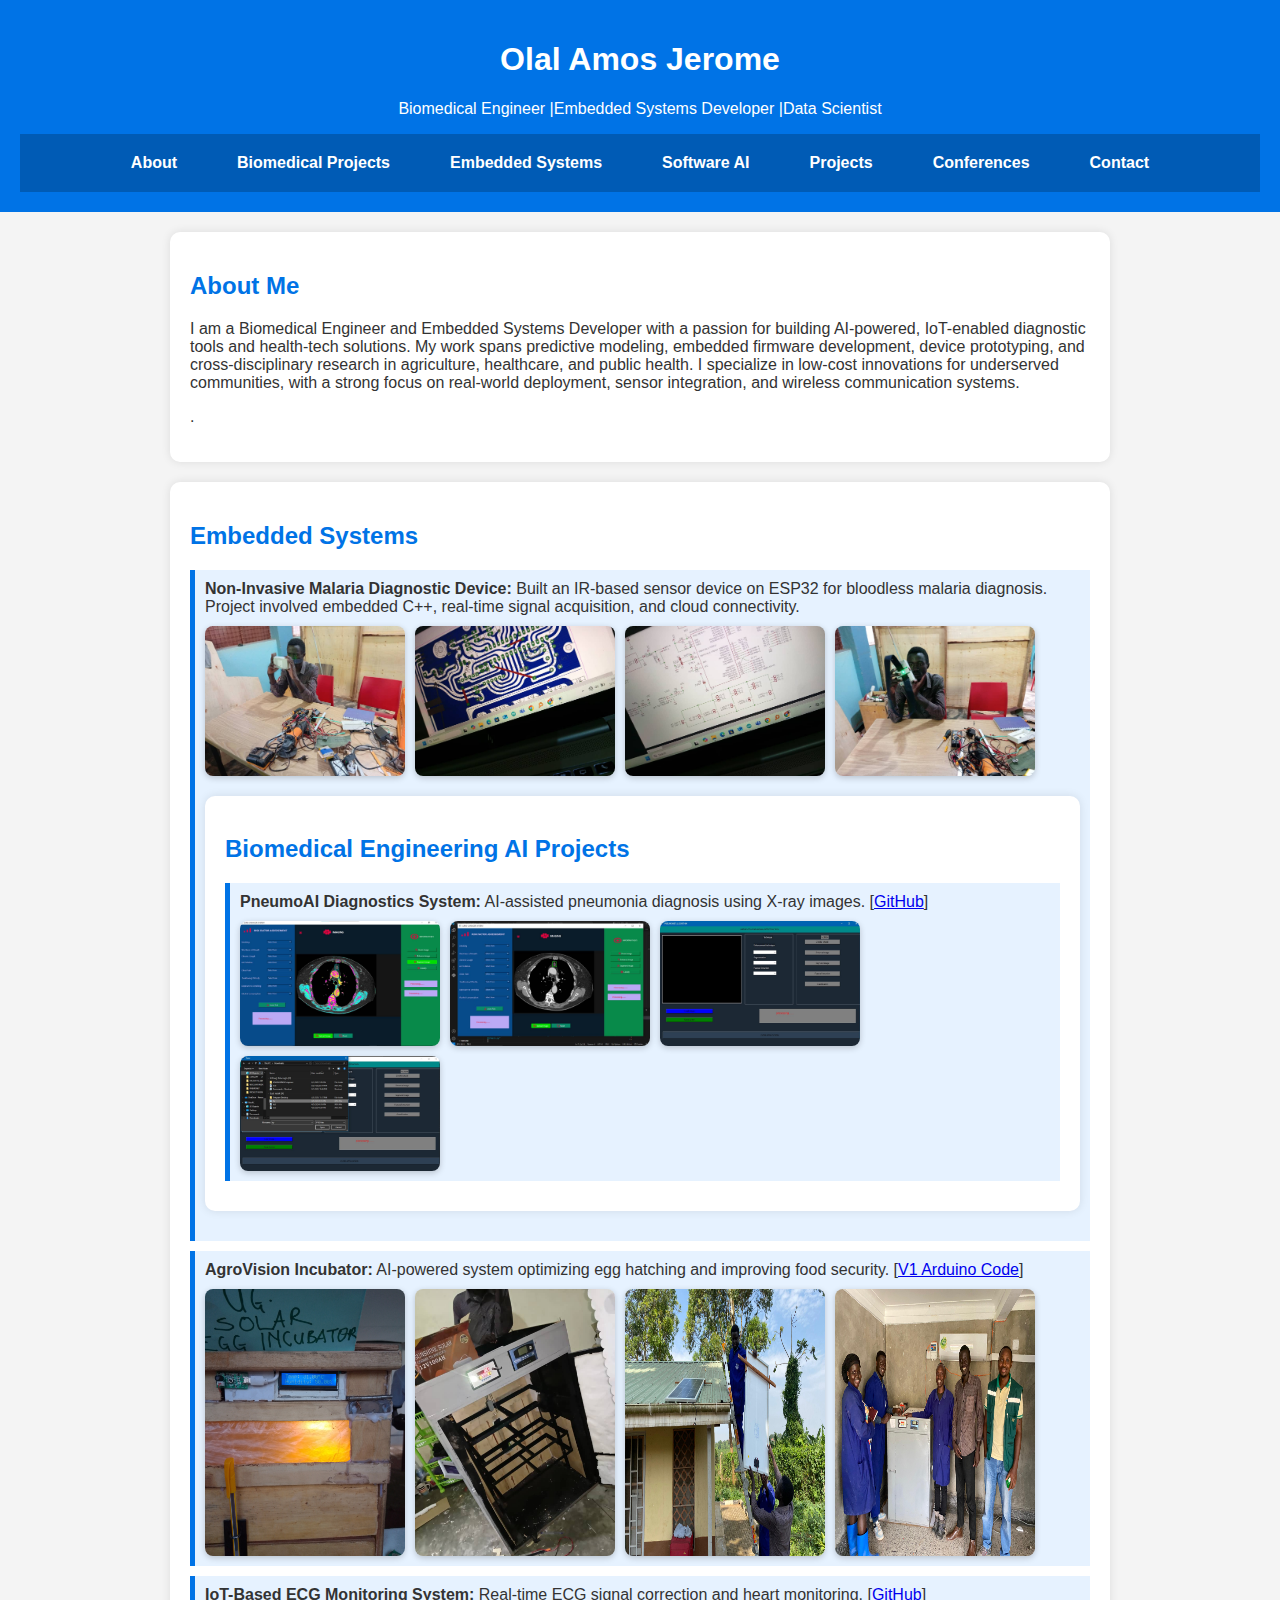
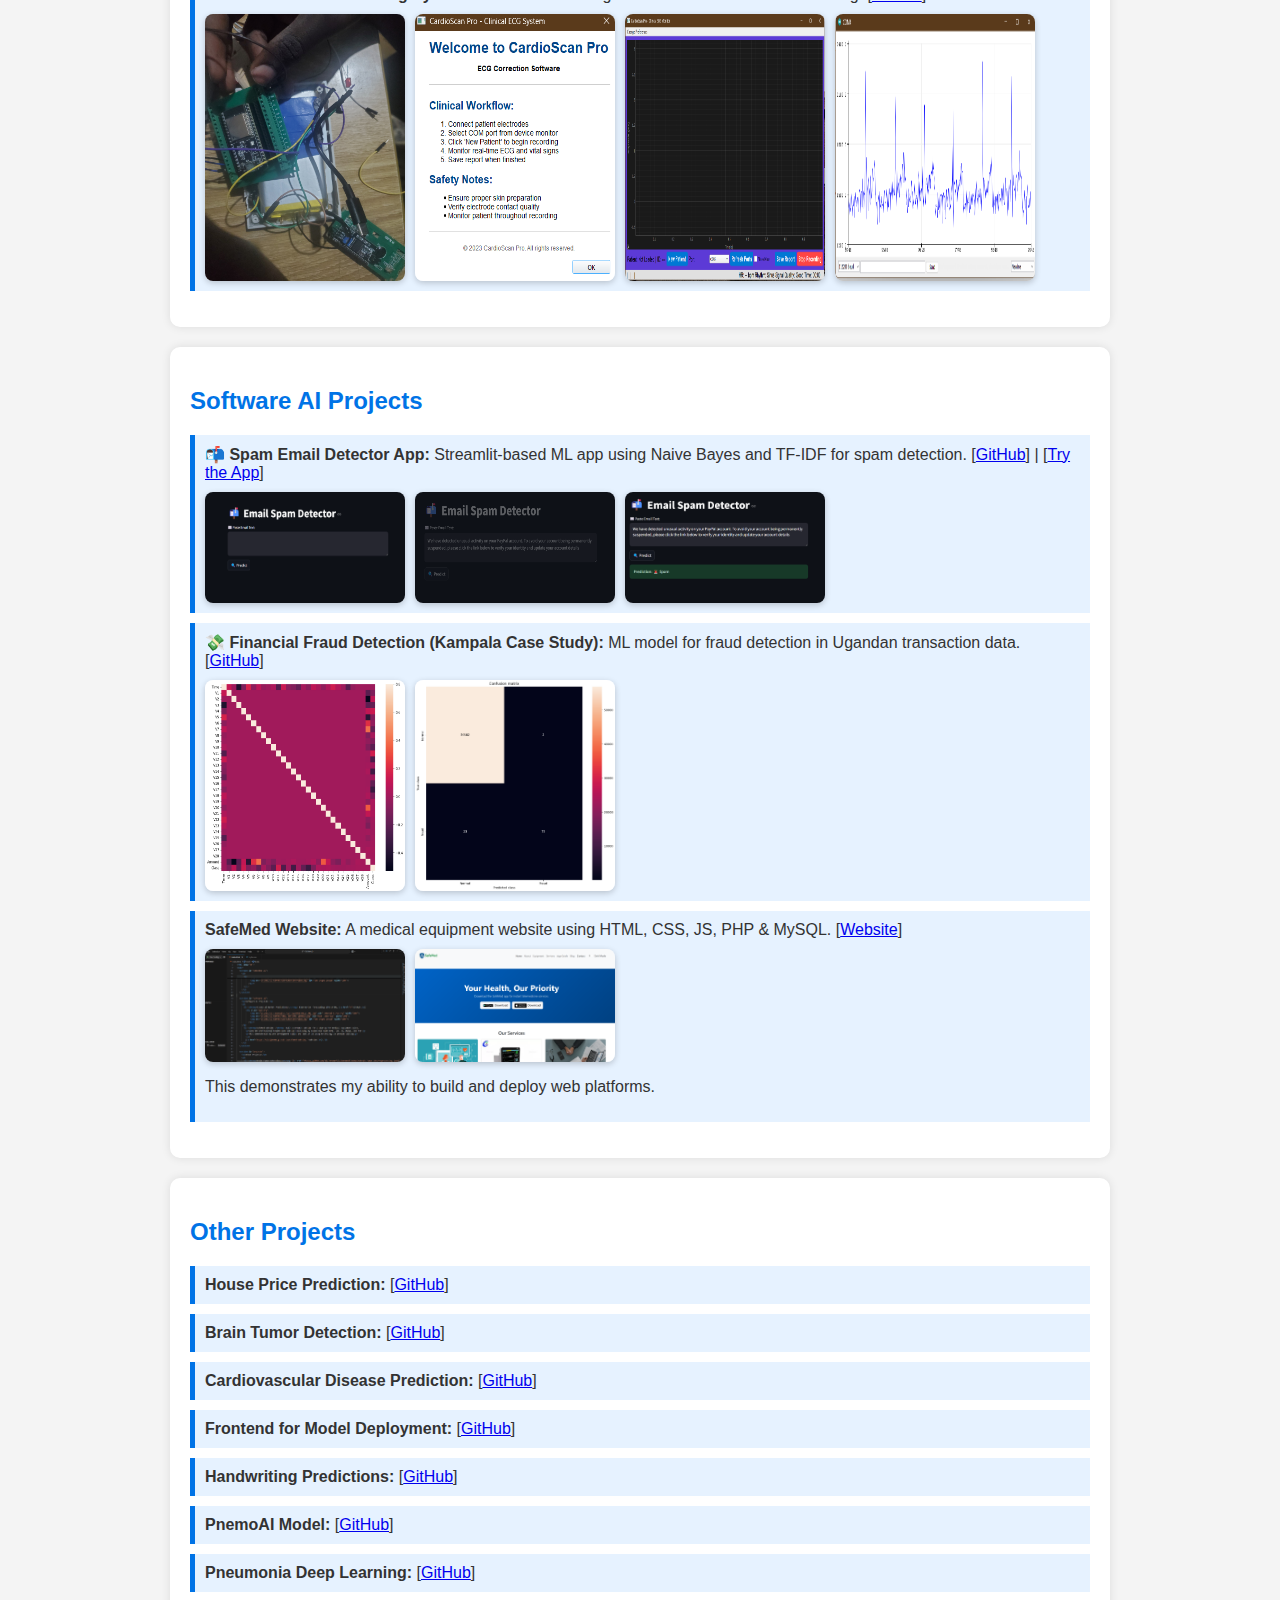
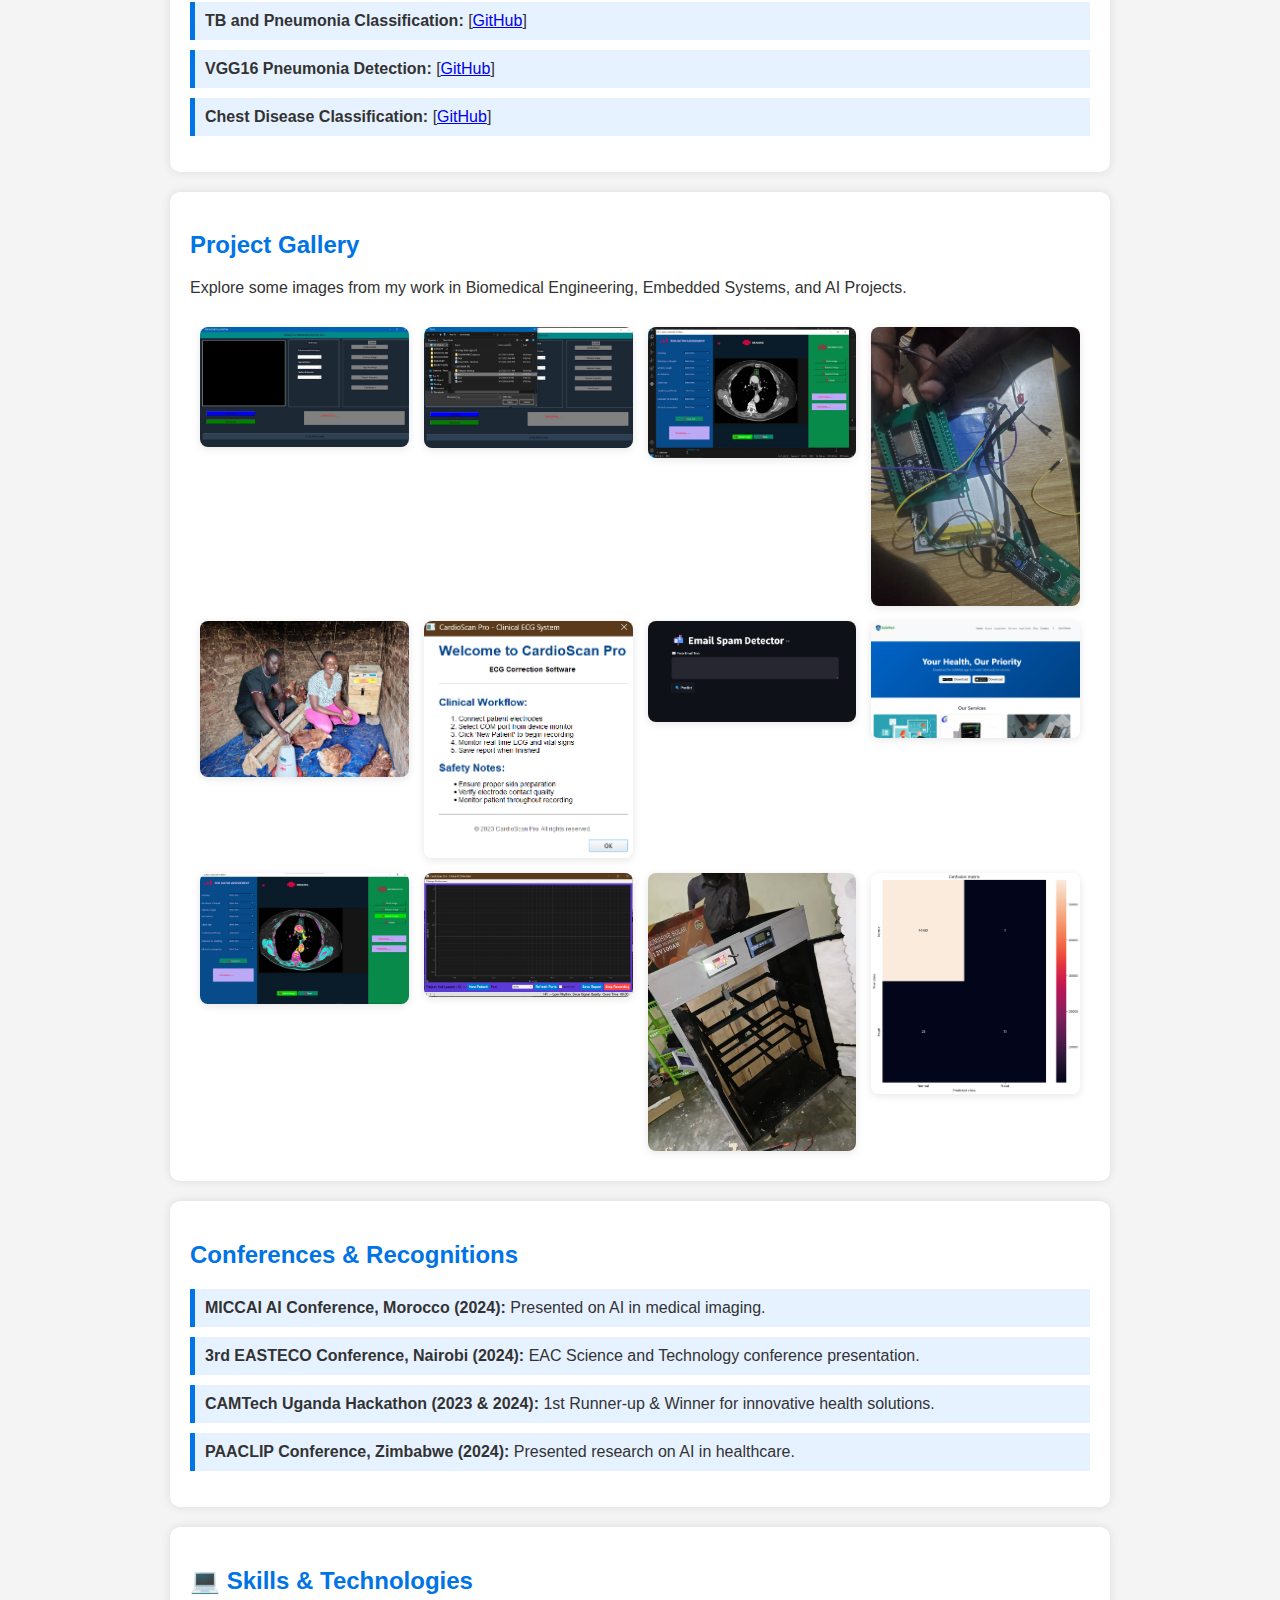
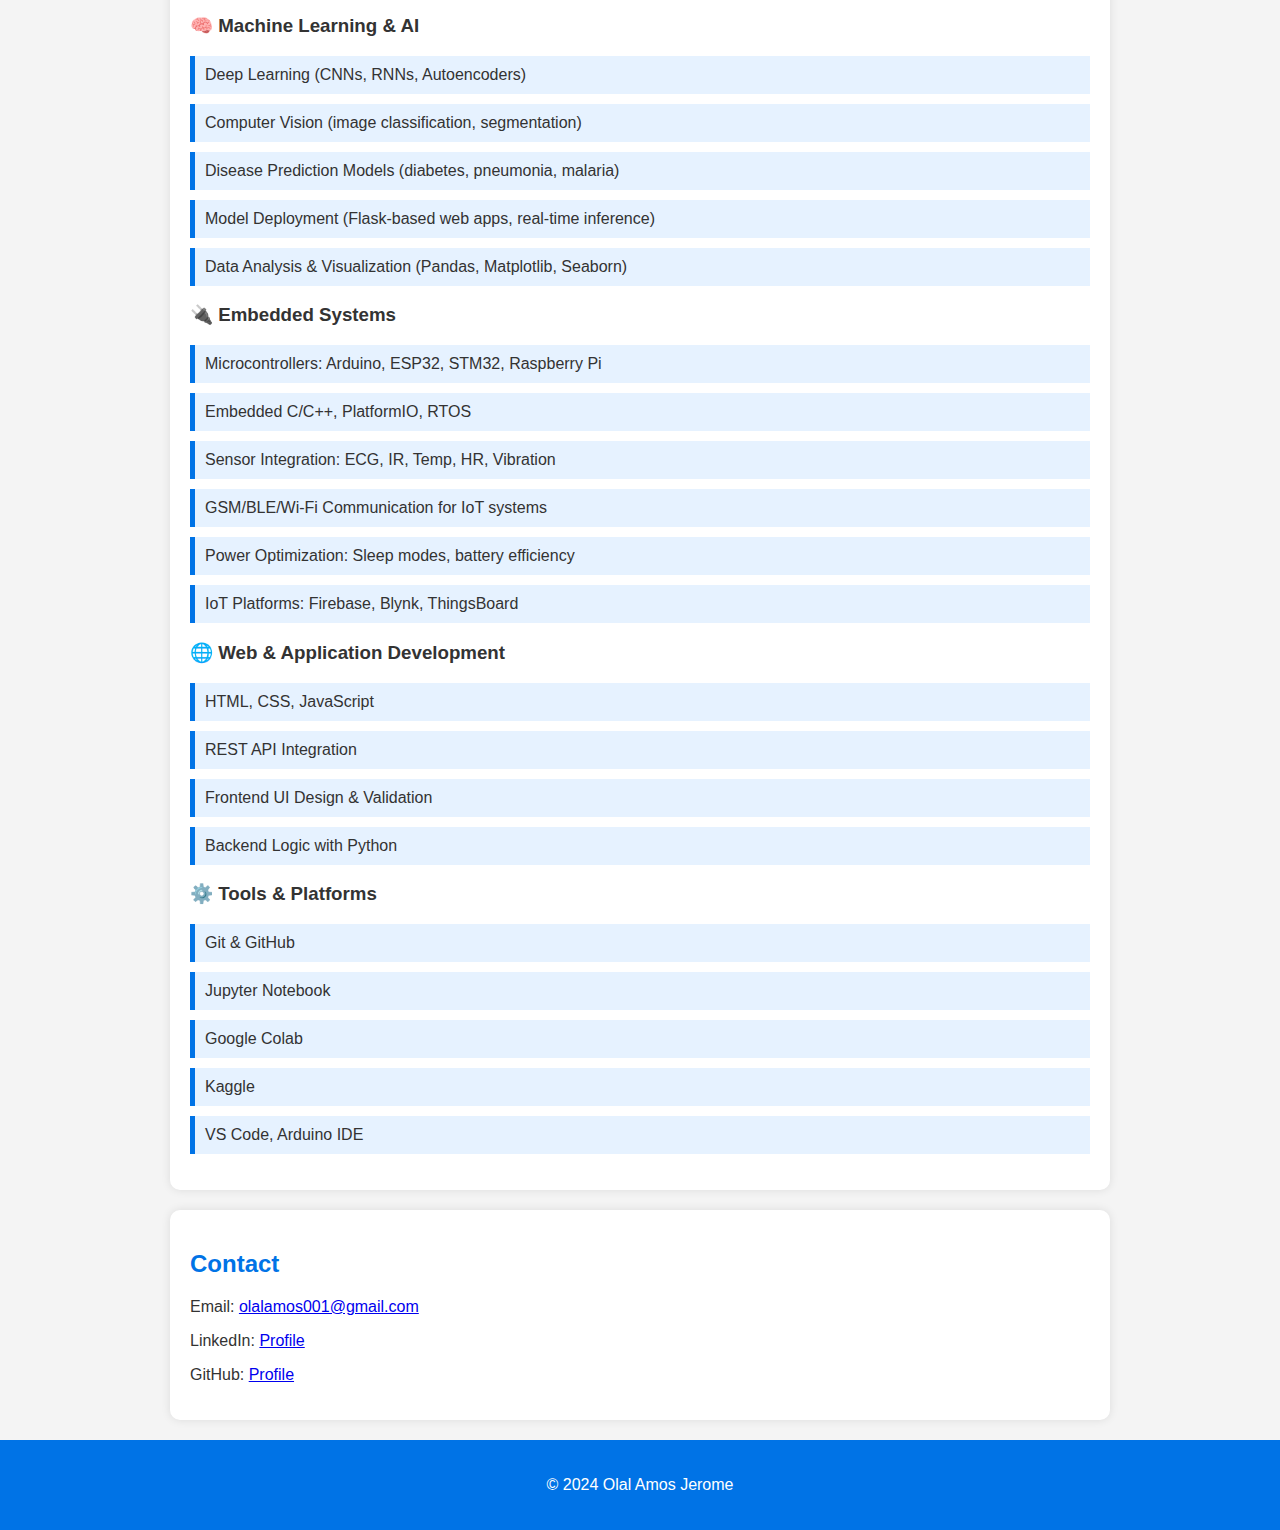
<file: index.html>
<!DOCTYPE html>
<html lang="en">
<head>
  <meta charset="UTF-8" />
  <meta name="viewport" content="width=device-width, initial-scale=1.0"/>
  <title>Olal Amos Jerome - Portfolio</title>
  <link rel="stylesheet" href="styles.css"/>
</head>
<body>

  <header>
    <h1>Olal Amos Jerome</h1>
    <p>Biomedical Engineer |Embedded Systems Developer |Data Scientist</p>
    <nav>
      <a href="#about">About</a>
      <a href="#biomedical">Biomedical Projects</a>
      <a href="#embedded-ai">Embedded Systems</a>
      <a href="#software-ai">Software AI</a>
      <a href="#projects">Projects</a>
      <a href="#conferences">Conferences</a>
      <a href="#contact">Contact</a>
    </nav>
  </header>

  <section id="about">
    <h2>About Me</h2>
    <p><p>I am a Biomedical Engineer and Embedded Systems Developer with a passion for building AI-powered, IoT-enabled diagnostic tools and health-tech solutions. My work spans predictive modeling, embedded firmware development, device prototyping, and cross-disciplinary research in agriculture, healthcare, and public health. I specialize in low-cost innovations for underserved communities, with a strong focus on real-world deployment, sensor integration, and wireless communication systems.</p>
.</p>
  </section>

  <section id="embedded-ai">
    <h2>Embedded Systems</h2>
    <ul>
  <li>
  <strong>Non-Invasive Malaria Diagnostic Device:</strong> Built an IR-based sensor device on ESP32 for bloodless malaria diagnosis. Project involved embedded C++, real-time signal acquisition, and cloud connectivity.
  <div class="gallery">
    <img src="assets/Malaria device cas.jpg" alt="Malaria Device" width="200"/>
    <img src="assets/PCB printing.jpg" alt="PCB PRINTED" width="200"/>
    <img src="assets/pcb design.jpg" alt="Malaria Device" width="200"/>
    <img src="assets/Workshop tools for embedded systems'.jpg" alt="PCB PRINTED" width="200"/>

  </div>
    <section id="biomedical">
    <h2>Biomedical Engineering AI Projects</h2>
    <ul>
      <li>
        <strong>PneumoAI Diagnostics System:</strong> AI-assisted pneumonia diagnosis using X-ray images.
        [<a href="https://github.com/OlalJerome/OlalJerome/blob/main/VGG%2016%20model%20for%20pnuemonia%20prediction.ipynb" target="_blank">GitHub</a>]
        <div class="gallery">
          <img src="assets/risk (2).jpg" alt="Disease risk assessment" width="200"/>
          <img src="assets/risk.jpg" alt="Risk assessment" width="200"/>
          <img src="assets/1.JPG" alt="GUI 1" width="200"/>
          <img src="assets/2.JPG" alt="User interface" width="200"/>

        </div>
      </li>
    </ul>
  </section>
  </li>
      <li>
        <strong>AgroVision Incubator:</strong> AI-powered system optimizing egg hatching and improving food security. 
        [<a href="https://github.com/OlalJerome/Incubator-arduino/blob/main/Incubator.ino" target="_blank">V1 Arduino Code</a>]
        <div class="gallery">
            
            <img src="assets/version1.jpg" alt="NARO exhibition version1" width="200"/>
            <img src="assets/Manufacturing process.jpg" alt="Manufacturing" width="200"/>
            <img src="assets/Solar installation at NARO.jpg" alt="Installation" width="200"/>
            <img src="assets/After USer training in the installation.jpg" alt="Installation" width="200"/>
          </div>
      </li>
      <li>
        <strong>IoT-Based ECG Monitoring System:</strong> Real-time ECG signal correction and heart monitoring.
        [<a href="#">GitHub</a>]
        <div class="gallery">
            <img src="assets/ecg.jpg" alt="Internal Circuitry" width="200"/>
            <img src="assets/cardio.png" alt="SOftware icon" width="200"/>
            <img src="assets/ECG software.png" alt="User Interface" width="200"/>
            <img src="assets/output software.png" alt="ECG Graph Output" width="200"/>
            
          </div>
      </li>
    </ul>
  </section>

  <section id="software-ai">
    <h2>Software AI Projects</h2>
    <ul>
  
      <li>
        <strong>📬 Spam Email Detector App:</strong> Streamlit-based ML app using Naive Bayes and TF-IDF for spam detection.
        [<a href="https://github.com/OlalJerome/AI-model-deployed-on-my-web-app-" target="_blank">GitHub</a>] |
        [<a href="https://amosdetective.streamlit.app/" target="_blank">Try the App</a>]
        <div class="gallery">
          <img src="assets/spam detector.png" alt="Spam Detector Input" width="200"/>
          <img src="assets/spam pasted.png" alt="Pasted Email" width="200"/>
          <img src="assets/spam predicted.png" alt="Prediction Output" width="200"/>
        </div>
      </li>
  
      <li>
        <strong>💸 Financial Fraud Detection (Kampala Case Study):</strong> ML model for fraud detection in Ugandan transaction data.
        [<a href="https://github.com/OlalJerome/fraud-detection-ml" target="_blank">GitHub</a>]
        <div class="gallery">
          <img src="assets/correlation.png" alt="Correlation matrix" width="200"/>
          <img src="assets/confusion matrix.png" alt="Model Output" width="200"/>
        </div>
      </li>
        <li>
        <strong>SafeMed Website:</strong> A medical equipment website using HTML, CSS, JS, PHP & MySQL.
        [<a href="https://olaljerome.github.io/safemed-website/" target="_blank">Website</a>]
        <div class="gallery">
          <img src="assets/code2.png" alt="HTML code" width="200"/>
          <img src="assets/safemed1.png" alt="Web UI" width="200"/>
        </div>
        <p>This demonstrates my ability to build and deploy web platforms.</p>
      </li>
    </ul>
  </section>
  
  <section id="projects">
    <h2>Other Projects</h2>
    <ul>
      <li><strong>House Price Prediction:</strong> [<a href="https://github.com/OlalJerome/OlalJerome/blob/main/House%20Price%20Prediction.ipynb">GitHub</a>]</li>
      <li><strong>Brain Tumor Detection:</strong> [<a href="https://github.com/OlalJerome/OlalJerome/blob/main/Brain_Tumor_EDA_Preprocessing.ipynb">GitHub</a>]</li>
      <li><strong>Cardiovascular Disease Prediction:</strong> [<a href="https://github.com/OlalJerome/OlalJerome/blob/main/Cardiovascular%20disease%20prediction.ipynb">GitHub</a>]</li>
      <li><strong>Frontend for Model Deployment:</strong> [<a href="https://github.com/OlalJerome/OlalJerome/blob/main/Frontend%20for%20model%20deployment.ipynb">GitHub</a>]</li>
      <li><strong>Handwriting Predictions:</strong> [<a href="https://github.com/OlalJerome/OlalJerome/blob/main/HANDWRITING%20PREDICTIONS.ipynb">GitHub</a>]</li>
      <li><strong>PnemoAI Model:</strong> [<a href="https://github.com/OlalJerome/OlalJerome/blob/main/PnemoAI%20model.ipynb">GitHub</a>]</li>
      <li><strong>Pneumonia Deep Learning:</strong> [<a href="https://github.com/OlalJerome/OlalJerome/blob/main/Pneumonia%20prediction%20deeplearning%20model.ipynb">GitHub</a>]</li>
      <li><strong>TB and Pneumonia Classification:</strong> [<a href="https://github.com/OlalJerome/OlalJerome/blob/main/Tb%20and%20pneumonia%20classificiation%20model.ipynb">GitHub</a>]</li>
      <li><strong>VGG16 Pneumonia Detection:</strong> [<a href="https://github.com/OlalJerome/OlalJerome/blob/main/VGG%2016%20model%20for%20pnuemonia%20prediction.ipynb">GitHub</a>]</li>
      <li><strong>Chest Disease Classification:</strong> [<a href="https://github.com/OlalJerome/OlalJerome/blob/main/chest-disease-covid19-pneumonia-tb-normal.ipynb">GitHub</a>]</li>
    </ul>
  </section>
  <section id="gallery">
    <h2>Project Gallery</h2>
    <p>Explore some images from my work in Biomedical Engineering, Embedded Systems, and AI Projects.</p>
    <div class="gallery-grid">
      <img src="assets/1.JPG" alt="PneumoAI GUI" />
      <img src="assets/2.JPG" alt="PneumoAI UI" />
      <img src="assets/risk.jpg" alt="Risk Assessment Tool" />
      <img src="assets/ecg.jpg" alt="AgroVision Manufacturing" />
      <img src="assets/User satisfaction.jpg" alt="AgroVision Training" />
      <img src="assets/cardio.png" alt="ECG Monitoring UI"/>
      <img src="assets/spam detector.png" alt="Spam Detector App" />
      <img src="assets/safemed1.png" alt="SafeMed Website" />
      <img src="assets/risk (2).jpg"/>
      <img src="assets/ECG software.png"/>
      <img src="assets/Manufacturing process.jpg" alt="Incubator work"/>
      <img src="assets/confusion matrix.png" alt="Fraud Detection Matrix" />
    </div>
  </section>
  
  <section id="conferences">
    <h2>Conferences & Recognitions</h2>
    <ul>
      <li><strong>MICCAI AI Conference, Morocco (2024):</strong> Presented on AI in medical imaging.</li>
      <li><strong>3rd EASTECO Conference, Nairobi (2024):</strong> EAC Science and Technology conference presentation.</li>
      <li><strong>CAMTech Uganda Hackathon (2023 & 2024):</strong> 1st Runner-up & Winner for innovative health solutions.</li>
      <li><strong>PAACLIP Conference, Zimbabwe (2024):</strong> Presented research on AI in healthcare.</li>
    </ul>
  </section>
  <section id="skills">
    <h2>💻 Skills & Technologies</h2>
  
    <h3>🧠 Machine Learning & AI</h3>
    <ul>
      <li>Deep Learning (CNNs, RNNs, Autoencoders)</li>
      <li>Computer Vision (image classification, segmentation)</li>
      <li>Disease Prediction Models (diabetes, pneumonia, malaria)</li>
      <li>Model Deployment (Flask-based web apps, real-time inference)</li>
      <li>Data Analysis & Visualization (Pandas, Matplotlib, Seaborn)</li>
    </ul>
  
<h3>🔌 Embedded Systems</h3>
<ul>
  <li>Microcontrollers: Arduino, ESP32, STM32, Raspberry Pi</li>
  <li>Embedded C/C++, PlatformIO, RTOS</li>
  <li>Sensor Integration: ECG, IR, Temp, HR, Vibration</li>
  <li>GSM/BLE/Wi-Fi Communication for IoT systems</li>
  <li>Power Optimization: Sleep modes, battery efficiency</li>
  <li>IoT Platforms: Firebase, Blynk, ThingsBoard</li>
</ul>

  
    <h3>🌐 Web & Application Development</h3>
    <ul>
      <li>HTML, CSS, JavaScript</li>
      <li>REST API Integration</li>
      <li>Frontend UI Design & Validation</li>
      <li>Backend Logic with Python</li>
    </ul>
  
    <h3>⚙️ Tools & Platforms</h3>
    <ul>
      <li>Git & GitHub</li>
      <li>Jupyter Notebook</li>
      <li>Google Colab</li>
      <li>Kaggle</li>
      <li>VS Code, Arduino IDE</li>
    </ul>
  </section>
  
  <section id="contact">
    <h2>Contact</h2>
    <p>Email: <a href="mailto:olalamos001@gmail.com">olalamos001@gmail.com</a></p>
    <p>LinkedIn: <a href="https://www.linkedin.com/in/olal-amos-jerome-bab0331a6" target="_blank">Profile</a></p>
    <p>GitHub: <a href="https://github.com/OlalJerome" target="_blank">Profile</a></p>
  </section>

  <footer>
    <p>&copy; 2024 Olal Amos Jerome</p>
  </footer>

</body>
</html>
</file>
<file: styles.css>
body {
    font-family: Arial, sans-serif;
    margin: 0;
    padding: 0;
    background-color: #f4f4f4;
    color: #333;
}

header {
    background: #0073e6;
    color: white;
    padding: 20px;
    text-align: center;
}

nav {
    display: flex;
    justify-content: center;
    padding: 10px;
    background: #005bb5;
}

nav a {
    color: white;
    text-decoration: none;
    padding: 10px 20px;
    margin: 0 10px;
    font-weight: bold;
}

nav a:hover {
    background: #003d80;
    border-radius: 5px;
}

section {
    max-width: 900px;
    margin: 20px auto;
    background: white;
    padding: 20px;
    border-radius: 10px;
    box-shadow: 0 0 10px rgba(0, 0, 0, 0.1);
}

h2 {
    color: #0073e6;
}

ul {
    list-style: none;
    padding: 0;
}

ul li {
    background: #e6f2ff;
    margin: 10px 0;
    padding: 10px;
    border-left: 5px solid #0073e6;
}

footer {
    text-align: center;
    padding: 20px;
    background: #0073e6;
    color: white;
    margin-top: 20px;
}
.gallery {
    display: flex;
    flex-wrap: wrap;
    gap: 10px;
    margin-top: 10px;
  }
  
  .gallery img {
    border-radius: 8px;
    box-shadow: 0 2px 6px rgba(0,0,0,0.2);
  }

  .gallery-grid {
    display: grid;
    grid-template-columns: repeat(auto-fill, minmax(200px, 1fr));
    gap: 15px;
    margin-top: 20px;
    padding: 10px;
  }
  
  .gallery-grid img {
    width: 100%;
    height: auto;
    border-radius: 8px;
    object-fit: cover;
    box-shadow: 0 2px 8px rgba(0,0,0,0.1);
    transition: transform 0.3s ease;
  }
  
  .gallery-grid img:hover {
    transform: scale(1.05);
  }
</file>
